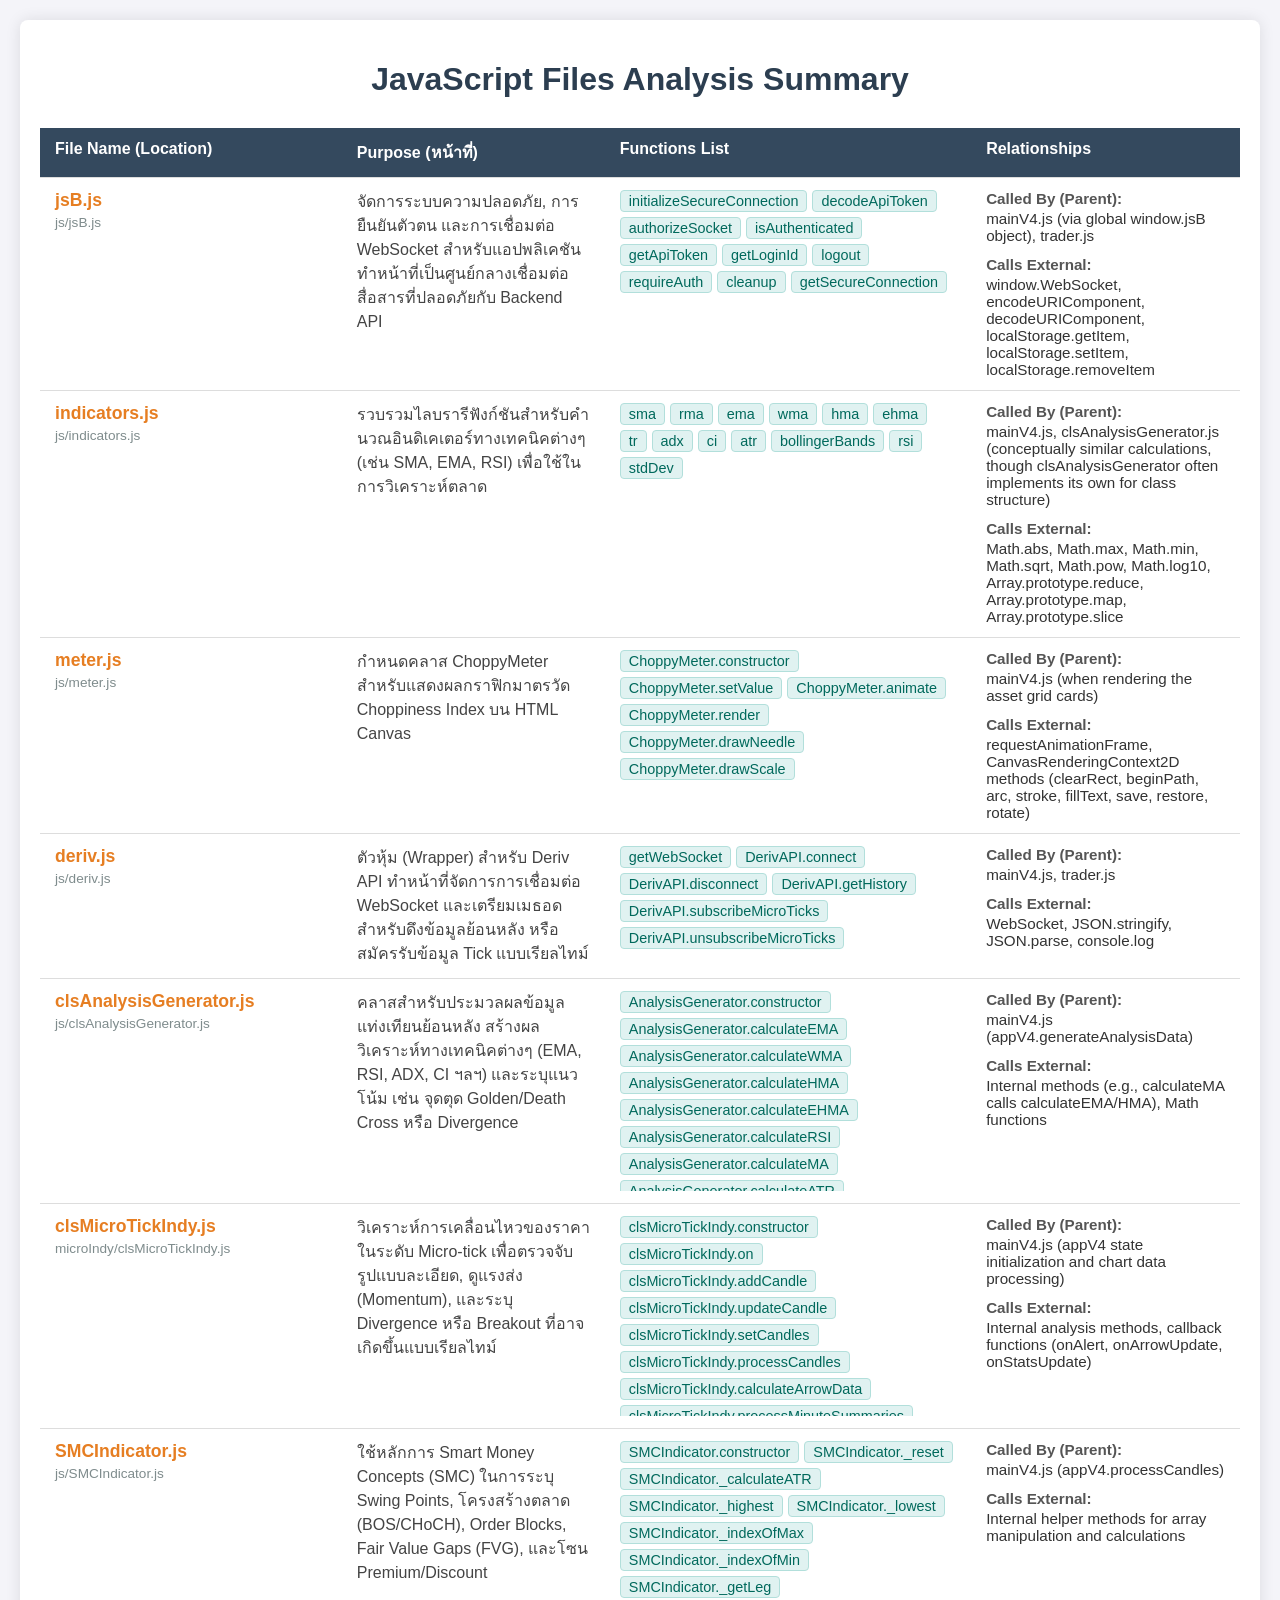
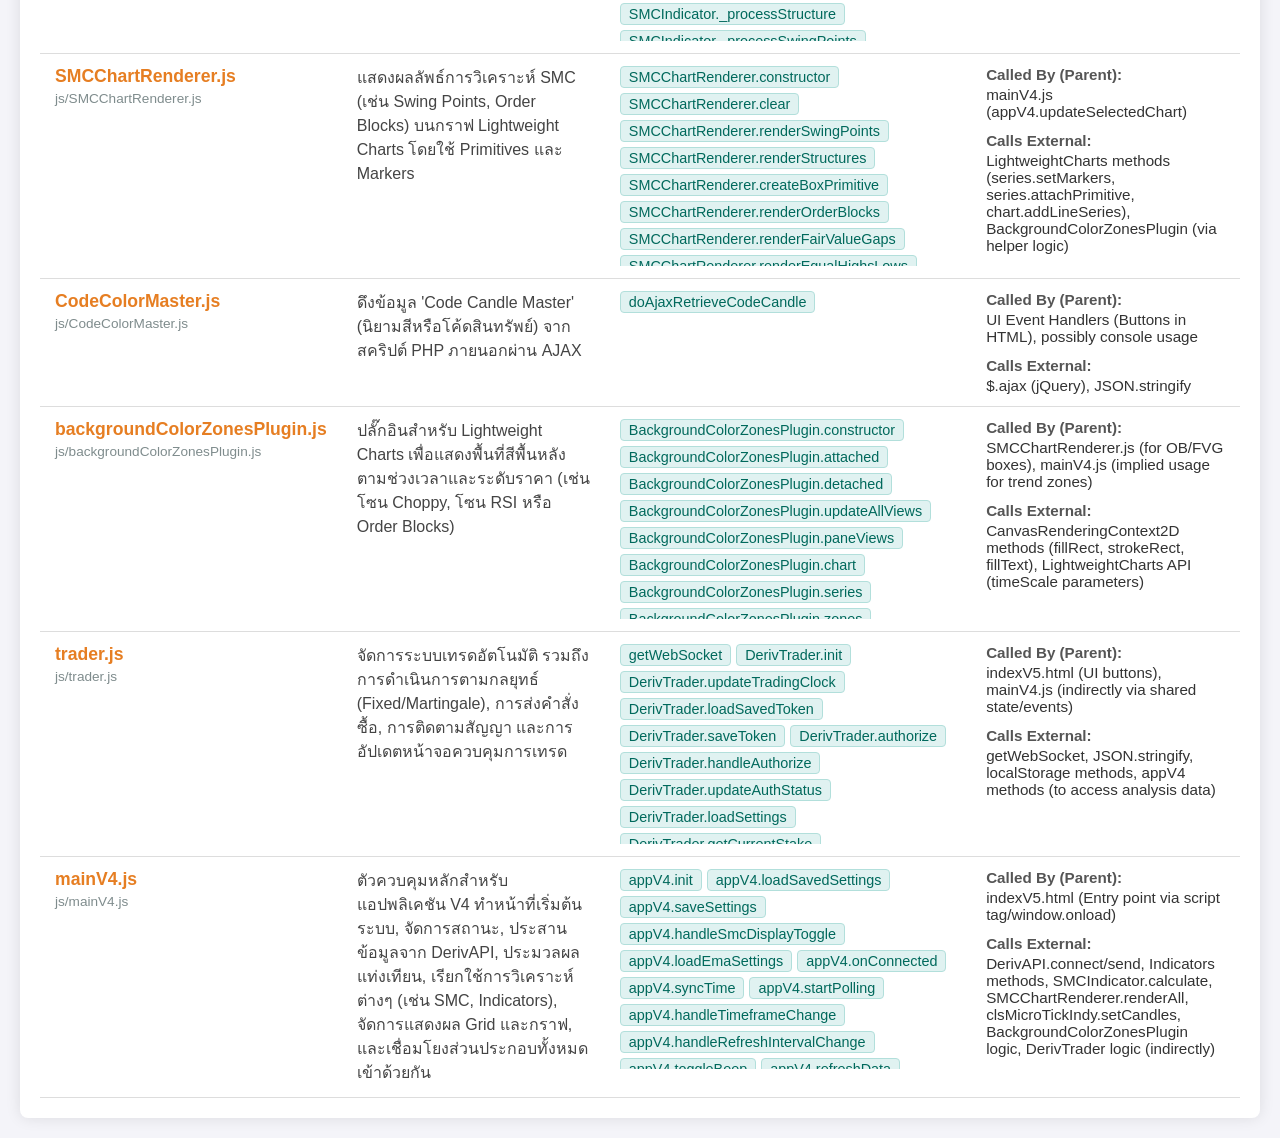
<file: choppyMeterLab4/js_analysis_summary.html>
<!DOCTYPE html>
<html lang="th">
<head>
    <meta charset="UTF-8">
    <meta name="viewport" content="width=device-width, initial-scale=1.0">
    <title>JS Files Analysis Summary</title>
    <style>
        body { font-family: 'Segoe UI', Tahoma, Geneva, Verdana, sans-serif; background-color: #f4f4f9; color: #333; margin: 0; padding: 20px; }
        h1 { text-align: center; color: #2c3e50; margin-bottom: 30px; }
        .container { max-width: 1400px; margin: 0 auto; background: white; padding: 20px; box-shadow: 0 0 15px rgba(0,0,0,0.1); border-radius: 8px; }
        table { width: 100%; border-collapse: collapse; margin-top: 10px; }
        th, td { padding: 12px 15px; border-bottom: 1px solid #ddd; vertical-align: top; }
        th { background-color: #34495e; color: white; text-align: left; font-weight: 600; }
        tr:hover { background-color: #f1f1f1; }
        .file-name { font-weight: bold; color: #e67e22; font-size: 1.1em; }
        .file-loc { font-size: 0.85em; color: #7f8c8d; display: block; margin-top: 4px; }
        .func-list { max-height: 200px; overflow-y: auto; display: flex; flex-wrap: wrap; gap: 5px; }
        .func-tag { background: #e0f2f1; color: #00695c; padding: 2px 8px; border-radius: 4px; font-size: 0.9em; border: 1px solid #b2dfdb; }
        .desc-text { line-height: 1.5; color: #444; }
        .meta-info { font-size: 0.95em; }
        .label { font-weight: bold; color: #555; display: block; margin-bottom: 3px; }
        
        /* Specific column widths */
        th.col-file { width: 15%; }
        th.col-desc { width: 30%; }
        th.col-func { width: 30%; }
        th.col-rels { width: 25%; }
    </style>
</head>
<body>
    <div class="container">
        <h1>JavaScript Files Analysis Summary</h1>
        <table>
            <thead>
                <tr>
                    <th class="col-file">File Name (Location)</th>
                    <th class="col-desc">Purpose (หน้าที่)</th>
                    <th class="col-func">Functions List</th>
                    <th class="col-rels">Relationships</th>
                </tr>
            </thead>
            <tbody>

                <tr>
                    <td>
                        <div class="file-name">jsB.js</div>
                        <span class="file-loc">js/jsB.js</span>
                    </td>
                    <td class="desc-text">จัดการระบบความปลอดภัย, การยืนยันตัวตน และการเชื่อมต่อ WebSocket สำหรับแอปพลิเคชัน ทำหน้าที่เป็นศูนย์กลางเชื่อมต่อสื่อสารที่ปลอดภัยกับ Backend API</td>
                    <td>
                        <div class="func-list">
                            <span class="func-tag">initializeSecureConnection</span><span class="func-tag">decodeApiToken</span><span class="func-tag">authorizeSocket</span><span class="func-tag">isAuthenticated</span><span class="func-tag">getApiToken</span><span class="func-tag">getLoginId</span><span class="func-tag">logout</span><span class="func-tag">requireAuth</span><span class="func-tag">cleanup</span><span class="func-tag">getSecureConnection</span>
                        </div>
                    </td>
                    <td class="meta-info">
                        <div style="margin-bottom: 12px;">
                            <span class="label">Called By (Parent):</span>
                            mainV4.js (via global window.jsB object), trader.js
                        </div>
                        <div>
                            <span class="label">Calls External:</span>
                            window.WebSocket, encodeURIComponent, decodeURIComponent, localStorage.getItem, localStorage.setItem, localStorage.removeItem
                        </div>
                    </td>
                </tr>
        
                <tr>
                    <td>
                        <div class="file-name">indicators.js</div>
                        <span class="file-loc">js/indicators.js</span>
                    </td>
                    <td class="desc-text">รวบรวมไลบรารีฟังก์ชันสำหรับคำนวณอินดิเคเตอร์ทางเทคนิคต่างๆ (เช่น SMA, EMA, RSI) เพื่อใช้ในการวิเคราะห์ตลาด</td>
                    <td>
                        <div class="func-list">
                            <span class="func-tag">sma</span><span class="func-tag">rma</span><span class="func-tag">ema</span><span class="func-tag">wma</span><span class="func-tag">hma</span><span class="func-tag">ehma</span><span class="func-tag">tr</span><span class="func-tag">adx</span><span class="func-tag">ci</span><span class="func-tag">atr</span><span class="func-tag">bollingerBands</span><span class="func-tag">rsi</span><span class="func-tag">stdDev</span>
                        </div>
                    </td>
                    <td class="meta-info">
                        <div style="margin-bottom: 12px;">
                            <span class="label">Called By (Parent):</span>
                            mainV4.js, clsAnalysisGenerator.js (conceptually similar calculations, though clsAnalysisGenerator often implements its own for class structure)
                        </div>
                        <div>
                            <span class="label">Calls External:</span>
                            Math.abs, Math.max, Math.min, Math.sqrt, Math.pow, Math.log10, Array.prototype.reduce, Array.prototype.map, Array.prototype.slice
                        </div>
                    </td>
                </tr>
        
                <tr>
                    <td>
                        <div class="file-name">meter.js</div>
                        <span class="file-loc">js/meter.js</span>
                    </td>
                    <td class="desc-text">กำหนดคลาส ChoppyMeter สำหรับแสดงผลกราฟิกมาตรวัด Choppiness Index บน HTML Canvas</td>
                    <td>
                        <div class="func-list">
                            <span class="func-tag">ChoppyMeter.constructor</span><span class="func-tag">ChoppyMeter.setValue</span><span class="func-tag">ChoppyMeter.animate</span><span class="func-tag">ChoppyMeter.render</span><span class="func-tag">ChoppyMeter.drawNeedle</span><span class="func-tag">ChoppyMeter.drawScale</span>
                        </div>
                    </td>
                    <td class="meta-info">
                        <div style="margin-bottom: 12px;">
                            <span class="label">Called By (Parent):</span>
                            mainV4.js (when rendering the asset grid cards)
                        </div>
                        <div>
                            <span class="label">Calls External:</span>
                            requestAnimationFrame, CanvasRenderingContext2D methods (clearRect, beginPath, arc, stroke, fillText, save, restore, rotate)
                        </div>
                    </td>
                </tr>
        
                <tr>
                    <td>
                        <div class="file-name">deriv.js</div>
                        <span class="file-loc">js/deriv.js</span>
                    </td>
                    <td class="desc-text">ตัวหุ้ม (Wrapper) สำหรับ Deriv API ทำหน้าที่จัดการการเชื่อมต่อ WebSocket และเตรียมเมธอดสำหรับดึงข้อมูลย้อนหลัง หรือสมัครรับข้อมูล Tick แบบเรียลไทม์</td>
                    <td>
                        <div class="func-list">
                            <span class="func-tag">getWebSocket</span><span class="func-tag">DerivAPI.connect</span><span class="func-tag">DerivAPI.disconnect</span><span class="func-tag">DerivAPI.getHistory</span><span class="func-tag">DerivAPI.subscribeMicroTicks</span><span class="func-tag">DerivAPI.unsubscribeMicroTicks</span>
                        </div>
                    </td>
                    <td class="meta-info">
                        <div style="margin-bottom: 12px;">
                            <span class="label">Called By (Parent):</span>
                            mainV4.js, trader.js
                        </div>
                        <div>
                            <span class="label">Calls External:</span>
                            WebSocket, JSON.stringify, JSON.parse, console.log
                        </div>
                    </td>
                </tr>
        
                <tr>
                    <td>
                        <div class="file-name">clsAnalysisGenerator.js</div>
                        <span class="file-loc">js/clsAnalysisGenerator.js</span>
                    </td>
                    <td class="desc-text">คลาสสำหรับประมวลผลข้อมูลแท่งเทียนย้อนหลัง สร้างผลวิเคราะห์ทางเทคนิคต่างๆ (EMA, RSI, ADX, CI ฯลฯ) และระบุแนวโน้ม เช่น จุดตุด Golden/Death Cross หรือ Divergence</td>
                    <td>
                        <div class="func-list">
                            <span class="func-tag">AnalysisGenerator.constructor</span><span class="func-tag">AnalysisGenerator.calculateEMA</span><span class="func-tag">AnalysisGenerator.calculateWMA</span><span class="func-tag">AnalysisGenerator.calculateHMA</span><span class="func-tag">AnalysisGenerator.calculateEHMA</span><span class="func-tag">AnalysisGenerator.calculateRSI</span><span class="func-tag">AnalysisGenerator.calculateMA</span><span class="func-tag">AnalysisGenerator.calculateATR</span><span class="func-tag">AnalysisGenerator.calculateATRWithTime</span><span class="func-tag">AnalysisGenerator.calculateBB</span><span class="func-tag">AnalysisGenerator.calculateCI</span><span class="func-tag">AnalysisGenerator.calculateADX</span><span class="func-tag">AnalysisGenerator.getEMADirection</span><span class="func-tag">AnalysisGenerator.getMACDConver</span><span class="func-tag">AnalysisGenerator.generate</span><span class="func-tag">AnalysisGenerator.getSummary</span>
                        </div>
                    </td>
                    <td class="meta-info">
                        <div style="margin-bottom: 12px;">
                            <span class="label">Called By (Parent):</span>
                            mainV4.js (appV4.generateAnalysisData)
                        </div>
                        <div>
                            <span class="label">Calls External:</span>
                            Internal methods (e.g., calculateMA calls calculateEMA/HMA), Math functions
                        </div>
                    </td>
                </tr>
        
                <tr>
                    <td>
                        <div class="file-name">clsMicroTickIndy.js</div>
                        <span class="file-loc">microIndy/clsMicroTickIndy.js</span>
                    </td>
                    <td class="desc-text">วิเคราะห์การเคลื่อนไหวของราคาในระดับ Micro-tick เพื่อตรวจจับรูปแบบละเอียด, ดูแรงส่ง (Momentum), และระบุ Divergence หรือ Breakout ที่อาจเกิดขึ้นแบบเรียลไทม์</td>
                    <td>
                        <div class="func-list">
                            <span class="func-tag">clsMicroTickIndy.constructor</span><span class="func-tag">clsMicroTickIndy.on</span><span class="func-tag">clsMicroTickIndy.addCandle</span><span class="func-tag">clsMicroTickIndy.updateCandle</span><span class="func-tag">clsMicroTickIndy.setCandles</span><span class="func-tag">clsMicroTickIndy.processCandles</span><span class="func-tag">clsMicroTickIndy.calculateArrowData</span><span class="func-tag">clsMicroTickIndy.processMinuteSummaries</span><span class="func-tag">clsMicroTickIndy.runAnalysis</span><span class="func-tag">clsMicroTickIndy.isDuplicateAlert</span><span class="func-tag">clsMicroTickIndy.detectDivergence</span><span class="func-tag">clsMicroTickIndy.calculateDivergenceStrength</span><span class="func-tag">clsMicroTickIndy.checkStrengthThreshold</span><span class="func-tag">clsMicroTickIndy.recognizePattern</span><span class="func-tag">clsMicroTickIndy.getData</span><span class="func-tag">clsMicroTickIndy.getArrows</span><span class="func-tag">clsMicroTickIndy.getMinuteSummaries</span><span class="func-tag">clsMicroTickIndy.getAlerts</span><span class="func-tag">clsMicroTickIndy.getStats</span><span class="func-tag">clsMicroTickIndy.clear</span><span class="func-tag">clsMicroTickIndy.updateConfig</span><span class="func-tag">clsMicroTickIndy.getConfig</span><span class="func-tag">clsMicroTickIndy.formatTime</span><span class="func-tag">clsMicroTickIndy.formatDate</span><span class="func-tag">clsMicroTickIndy.getVersion</span>
                        </div>
                    </td>
                    <td class="meta-info">
                        <div style="margin-bottom: 12px;">
                            <span class="label">Called By (Parent):</span>
                            mainV4.js (appV4 state initialization and chart data processing)
                        </div>
                        <div>
                            <span class="label">Calls External:</span>
                            Internal analysis methods, callback functions (onAlert, onArrowUpdate, onStatsUpdate)
                        </div>
                    </td>
                </tr>
        
                <tr>
                    <td>
                        <div class="file-name">SMCIndicator.js</div>
                        <span class="file-loc">js/SMCIndicator.js</span>
                    </td>
                    <td class="desc-text">ใช้หลักการ Smart Money Concepts (SMC) ในการระบุ Swing Points, โครงสร้างตลาด (BOS/CHoCH), Order Blocks, Fair Value Gaps (FVG), และโซน Premium/Discount</td>
                    <td>
                        <div class="func-list">
                            <span class="func-tag">SMCIndicator.constructor</span><span class="func-tag">SMCIndicator._reset</span><span class="func-tag">SMCIndicator._calculateATR</span><span class="func-tag">SMCIndicator._highest</span><span class="func-tag">SMCIndicator._lowest</span><span class="func-tag">SMCIndicator._indexOfMax</span><span class="func-tag">SMCIndicator._indexOfMin</span><span class="func-tag">SMCIndicator._getLeg</span><span class="func-tag">SMCIndicator._processStructure</span><span class="func-tag">SMCIndicator._processSwingPoints</span><span class="func-tag">SMCIndicator._storeOrderBlock</span><span class="func-tag">SMCIndicator._checkOrderBlockMitigation</span><span class="func-tag">SMCIndicator._detectFVG</span><span class="func-tag">SMCIndicator._checkFVGFill</span><span class="func-tag">SMCIndicator._updateTrailingExtremes</span><span class="func-tag">SMCIndicator._calculatePremiumDiscountZone</span><span class="func-tag">SMCIndicator._calculateStrongWeakLevels</span><span class="func-tag">SMCIndicator.calculate</span><span class="func-tag">SMCIndicator.getStructures</span><span class="func-tag">SMCIndicator.getSwingPoints</span>
                        </div>
                    </td>
                    <td class="meta-info">
                        <div style="margin-bottom: 12px;">
                            <span class="label">Called By (Parent):</span>
                            mainV4.js (appV4.processCandles)
                        </div>
                        <div>
                            <span class="label">Calls External:</span>
                            Internal helper methods for array manipulation and calculations
                        </div>
                    </td>
                </tr>
        
                <tr>
                    <td>
                        <div class="file-name">SMCChartRenderer.js</div>
                        <span class="file-loc">js/SMCChartRenderer.js</span>
                    </td>
                    <td class="desc-text">แสดงผลลัพธ์การวิเคราะห์ SMC (เช่น Swing Points, Order Blocks) บนกราฟ Lightweight Charts โดยใช้ Primitives และ Markers</td>
                    <td>
                        <div class="func-list">
                            <span class="func-tag">SMCChartRenderer.constructor</span><span class="func-tag">SMCChartRenderer.clear</span><span class="func-tag">SMCChartRenderer.renderSwingPoints</span><span class="func-tag">SMCChartRenderer.renderStructures</span><span class="func-tag">SMCChartRenderer.createBoxPrimitive</span><span class="func-tag">SMCChartRenderer.renderOrderBlocks</span><span class="func-tag">SMCChartRenderer.renderFairValueGaps</span><span class="func-tag">SMCChartRenderer.renderEqualHighsLows</span><span class="func-tag">SMCChartRenderer.renderPremiumDiscountZone</span><span class="func-tag">SMCChartRenderer.renderStrongWeakLevels</span><span class="func-tag">SMCChartRenderer.renderAll</span>
                        </div>
                    </td>
                    <td class="meta-info">
                        <div style="margin-bottom: 12px;">
                            <span class="label">Called By (Parent):</span>
                            mainV4.js (appV4.updateSelectedChart)
                        </div>
                        <div>
                            <span class="label">Calls External:</span>
                            LightweightCharts methods (series.setMarkers, series.attachPrimitive, chart.addLineSeries), BackgroundColorZonesPlugin (via helper logic)
                        </div>
                    </td>
                </tr>
        
                <tr>
                    <td>
                        <div class="file-name">CodeColorMaster.js</div>
                        <span class="file-loc">js/CodeColorMaster.js</span>
                    </td>
                    <td class="desc-text">ดึงข้อมูล 'Code Candle Master' (นิยามสีหรือโค้ดสินทรัพย์) จากสคริปต์ PHP ภายนอกผ่าน AJAX</td>
                    <td>
                        <div class="func-list">
                            <span class="func-tag">doAjaxRetrieveCodeCandle</span>
                        </div>
                    </td>
                    <td class="meta-info">
                        <div style="margin-bottom: 12px;">
                            <span class="label">Called By (Parent):</span>
                            UI Event Handlers (Buttons in HTML), possibly console usage
                        </div>
                        <div>
                            <span class="label">Calls External:</span>
                            $.ajax (jQuery), JSON.stringify
                        </div>
                    </td>
                </tr>
        
                <tr>
                    <td>
                        <div class="file-name">backgroundColorZonesPlugin.js</div>
                        <span class="file-loc">js/backgroundColorZonesPlugin.js</span>
                    </td>
                    <td class="desc-text">ปลั๊กอินสำหรับ Lightweight Charts เพื่อแสดงพื้นที่สีพื้นหลังตามช่วงเวลาและระดับราคา (เช่น โซน Choppy, โซน RSI หรือ Order Blocks)</td>
                    <td>
                        <div class="func-list">
                            <span class="func-tag">BackgroundColorZonesPlugin.constructor</span><span class="func-tag">BackgroundColorZonesPlugin.attached</span><span class="func-tag">BackgroundColorZonesPlugin.detached</span><span class="func-tag">BackgroundColorZonesPlugin.updateAllViews</span><span class="func-tag">BackgroundColorZonesPlugin.paneViews</span><span class="func-tag">BackgroundColorZonesPlugin.chart</span><span class="func-tag">BackgroundColorZonesPlugin.series</span><span class="func-tag">BackgroundColorZonesPlugin.zones</span><span class="func-tag">BackgroundColorZonesPlugin.options</span><span class="func-tag">BackgroundColorZonesPlugin.setZones</span><span class="func-tag">BackgroundColorZonesPlugin.addZone</span><span class="func-tag">BackgroundColorZonesPlugin.removeZone</span><span class="func-tag">BackgroundColorZonesPlugin.clearZones</span><span class="func-tag">BackgroundColorZonesPlugin.getZones</span><span class="func-tag">BackgroundColorZonesPlugin.getOptions</span><span class="func-tag">BackgroundColorZonesPlugin.setOptions</span><span class="func-tag">BackgroundZonesPaneView.constructor</span><span class="func-tag">BackgroundZonesPaneView.update</span><span class="func-tag">BackgroundZonesPaneView.renderer</span><span class="func-tag">BackgroundZonesPaneView.zOrder</span><span class="func-tag">BackgroundZonesRenderer.constructor</span><span class="func-tag">BackgroundZonesRenderer.draw</span><span class="func-tag">createCiRsiZones</span><span class="func-tag">createZonesFromAnalysis</span><span class="func-tag">createCrossoverZones</span><span class="func-tag">createChoppyZones</span><span class="func-tag">ZoneConfigManager.constructor</span><span class="func-tag">ZoneConfigManager.save</span><span class="func-tag">ZoneConfigManager.get</span><span class="func-tag">ZoneConfigManager.set</span><span class="func-tag">ZoneConfigManager.getAll</span><span class="func-tag">ZoneConfigManager.setAll</span><span class="func-tag">ZoneConfigManager.isEnabled</span><span class="func-tag">ZoneConfigManager.setEnabled</span>
                        </div>
                    </td>
                    <td class="meta-info">
                        <div style="margin-bottom: 12px;">
                            <span class="label">Called By (Parent):</span>
                            SMCChartRenderer.js (for OB/FVG boxes), mainV4.js (implied usage for trend zones)
                        </div>
                        <div>
                            <span class="label">Calls External:</span>
                            CanvasRenderingContext2D methods (fillRect, strokeRect, fillText), LightweightCharts API (timeScale parameters)
                        </div>
                    </td>
                </tr>
        
                <tr>
                    <td>
                        <div class="file-name">trader.js</div>
                        <span class="file-loc">js/trader.js</span>
                    </td>
                    <td class="desc-text">จัดการระบบเทรดอัตโนมัติ รวมถึงการดำเนินการตามกลยุทธ์ (Fixed/Martingale), การส่งคำสั่งซื้อ, การติดตามสัญญา และการอัปเดตหน้าจอควบคุมการเทรด</td>
                    <td>
                        <div class="func-list">
                            <span class="func-tag">getWebSocket</span><span class="func-tag">DerivTrader.init</span><span class="func-tag">DerivTrader.updateTradingClock</span><span class="func-tag">DerivTrader.loadSavedToken</span><span class="func-tag">DerivTrader.saveToken</span><span class="func-tag">DerivTrader.authorize</span><span class="func-tag">DerivTrader.handleAuthorize</span><span class="func-tag">DerivTrader.updateAuthStatus</span><span class="func-tag">DerivTrader.loadSettings</span><span class="func-tag">DerivTrader.getCurrentStake</span><span class="func-tag">DerivTrader.getAction</span><span class="func-tag">DerivTrader.startTrading</span><span class="func-tag">DerivTrader.stopTrading</span><span class="func-tag">DerivTrader.startEntryCheck</span><span class="func-tag">DerivTrader.checkEntry</span><span class="func-tag">DerivTrader.forceStartTrading</span><span class="func-tag">DerivTrader.executeTrade</span><span class="func-tag">DerivTrader.handleProposal</span><span class="func-tag">DerivTrader.handleBuy</span><span class="func-tag">DerivTrader.subscribeToContract</span><span class="func-tag">DerivTrader.handleContractUpdate</span><span class="func-tag">DerivTrader.renderTrackOrderTable</span><span class="func-tag">DerivTrader.updateTradingStatus</span><span class="func-tag">DerivTrader.updateUI</span><span class="func-tag">DerivTrader.toggleSymbolLock</span><span class="func-tag">DerivTrader.sendTelegram</span><span class="func-tag">DerivTrader.getBalance</span><span class="func-tag">DerivTrader.processTradeResult</span>
                        </div>
                    </td>
                    <td class="meta-info">
                        <div style="margin-bottom: 12px;">
                            <span class="label">Called By (Parent):</span>
                            indexV5.html (UI buttons), mainV4.js (indirectly via shared state/events)
                        </div>
                        <div>
                            <span class="label">Calls External:</span>
                            getWebSocket, JSON.stringify, localStorage methods, appV4 methods (to access analysis data)
                        </div>
                    </td>
                </tr>
        
                <tr>
                    <td>
                        <div class="file-name">mainV4.js</div>
                        <span class="file-loc">js/mainV4.js</span>
                    </td>
                    <td class="desc-text">ตัวควบคุมหลักสำหรับแอปพลิเคชัน V4 ทำหน้าที่เริ่มต้นระบบ, จัดการสถานะ, ประสานข้อมูลจาก DerivAPI, ประมวลผลแท่งเทียน, เรียกใช้การวิเคราะห์ต่างๆ (เช่น SMC, Indicators), จัดการแสดงผล Grid และกราฟ, และเชื่อมโยงส่วนประกอบทั้งหมดเข้าด้วยกัน</td>
                    <td>
                        <div class="func-list">
                            <span class="func-tag">appV4.init</span><span class="func-tag">appV4.loadSavedSettings</span><span class="func-tag">appV4.saveSettings</span><span class="func-tag">appV4.handleSmcDisplayToggle</span><span class="func-tag">appV4.loadEmaSettings</span><span class="func-tag">appV4.onConnected</span><span class="func-tag">appV4.syncTime</span><span class="func-tag">appV4.startPolling</span><span class="func-tag">appV4.handleTimeframeChange</span><span class="func-tag">appV4.handleRefreshIntervalChange</span><span class="func-tag">appV4.toggleBeep</span><span class="func-tag">appV4.refreshData</span><span class="func-tag">appV4.onMessage</span><span class="func-tag">appV4.calculateMA</span><span class="func-tag">appV4.processCandles</span><span class="func-tag">appV4.processChartData</span><span class="func-tag">appV4.checkAllDataReceived</span><span class="func-tag">appV4.renderGrid</span><span class="func-tag">appV4.renderSelectedChart</span><span class="func-tag">appV4.generateAnalysisData</span><span class="func-tag">appV4.processAnalysisData</span><span class="func-tag">appV4.updateSelectedChart</span><span class="func-tag">appV4.renderSelectedAnalysis</span><span class="func-tag">appV4.renderMicroArrows</span><span class="func-tag">appV4.appendMicroArrow</span><span class="func-tag">appV4.updateStatus</span><span class="func-tag">appV4.updateClock</span><span class="func-tag">appV4.loadEmaColors</span>
                        </div>
                    </td>
                    <td class="meta-info">
                        <div style="margin-bottom: 12px;">
                            <span class="label">Called By (Parent):</span>
                            indexV5.html (Entry point via script tag/window.onload)
                        </div>
                        <div>
                            <span class="label">Calls External:</span>
                            DerivAPI.connect/send, Indicators methods, SMCIndicator.calculate, SMCChartRenderer.renderAll, clsMicroTickIndy.setCandles, BackgroundColorZonesPlugin logic, DerivTrader logic (indirectly)
                        </div>
                    </td>
                </tr>
        
            </tbody>
        </table>
    </div>
</body>
</html>
</file>
